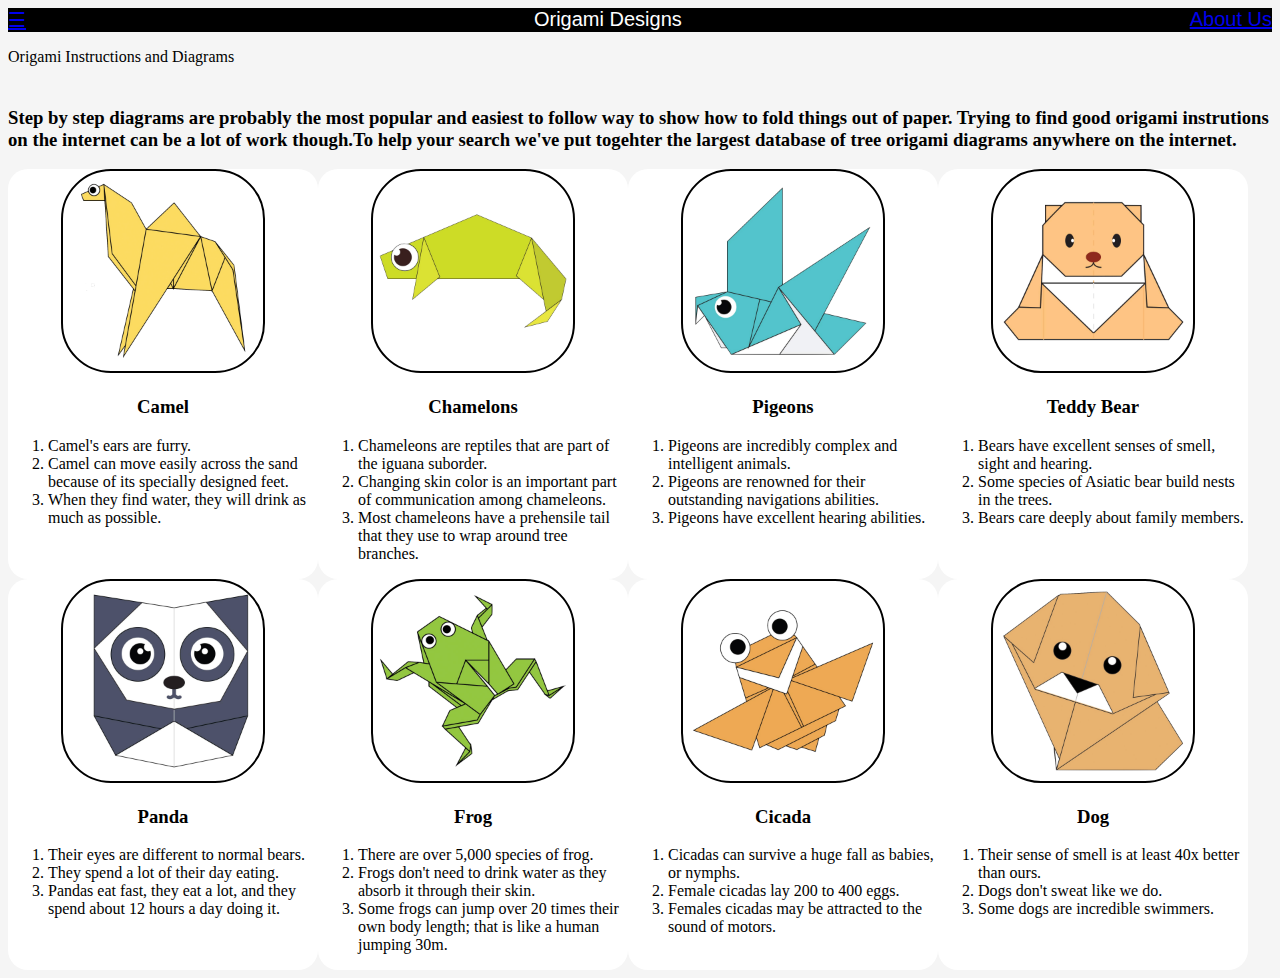
<file: index.html>
<!DOCTYPE html>
<html lang = "en">
 <head>
  <title>Origami Designs</title>
  <link rel = "stylesheet" type = "text/css" href = "style.css"/>
 </head>

 <body>
    <div class = "header">
    <div class = "menu">
    <div><a href = "#">☰</a></div>
    <div>Origami Designs</div>
    <div><a href = "about.html">About Us</a></div>
    </div>
    </div>
    <div class = "bodyimg">
        <p>
            Origami Instructions and Diagrams
        </p>
        <h3><br>
            Step by step diagrams are probably the most popular and easiest to follow way to show how to fold things out of paper.
            Trying to find good origami instrutions on the internet can be a lot of work though.To help your search we've put
            togehter the largest database of tree origami diagrams anywhere on the internet.
        </h3>
        </div>
        <div class = "grid">
        <div class = "origami">
        <center>
        <a href = "http://origami.me/camel/"><img src = "camel.png" width = "200px" height = "200px"></a>
        <h3> Camel </h3>
        </center>
        <p>
        <ol>
        <li>Camel's ears are furry.</li>
        <li>Camel can move easily across the sand because of its specially designed feet.</li>
        <li>When they find water, they will drink as much as possible.</li>
        </ol>
        </p>
        </div>
        <div class  = "origami">
        <center>
        <a href = "http://origami.me/chameleon/"><img src = "chameleon.png" width = "200px" height = "200px"></a>
        <h3> Chamelons </h3>
        </center>
        <p>
        <ol>
        <li>Chameleons are reptiles that are part of the iguana suborder.</li>
        <li>Changing skin color is an important part of communication among chameleons.</li>
        <li>Most chameleons have a prehensile tail that they use to wrap around tree branches.</li>
        </ol>
        </p>
        </div>
        <div class  = "origami">
        <center>
        <a href = "http://origami.me/pigeon/"><img src = "pigeon.png" width = "200px" height = "200px"></a>
        <h3> Pigeons </h3>
        </center>
        <p>
        <ol>
            <li>Pigeons are incredibly complex and intelligent animals.</li>
            <li>Pigeons are renowned for their outstanding navigations abilities.</li>
            <li>Pigeons have excellent hearing abilities.</li>
        </ol>
        </p>
        </div>
        <div class  = "origami">
        <center>
        <a href = "http://origami.me/teddy-bear/"><img src = "teddy.png" width = "200px" height = "200px"></a>
        <h3> Teddy Bear </h3>
        </center>
        <p>
        <ol>
            <li>Bears have excellent senses of smell, sight and hearing.</li>
            <li>Some species of Asiatic bear build nests in the trees.</li>
            <li>Bears care deeply about family members.</li>
        </ol>
        </p>
        </div> 
        <div class  = "origami">
        <center>
        <a href = "http://origami.me/panda/"><img src = "panda.png" width = "200px" height = "200px"></a>
        <h3> Panda </h3>
        </center>
        <p>
        <ol>
            <li>Their eyes are different to normal bears.</li>
            <li>They spend a lot of their day eating.</li>
            <li>Pandas eat fast, they eat a lot, and they spend about 12 hours a day doing it.</li>
        </ol>
        </p>
        </div> 
        <div class  = "origami">
        <center>
        <a href = "http://origami.me/traditional-frog/"><img src = "frog.png" width = "200px" height = "200px"></a>
        <h3> Frog </h3>
        </center>
        <p>
        <ol>
        <li>There are over 5,000 species of frog.</li>
        <li>Frogs don't need to drink water as they absorb it through their skin.</li>
        <li>Some frogs can jump over 20 times their own body length; that is like a human jumping 30m.</li>
        </ol>
        </p>
        </div> 
        <div class  = "origami">
        <center>
        <a href = "http://origami.me/flying-cicada/"><img src = "cicada.png" width = "200px" height = "200px"></a>
        <h3> Cicada </h3>
        </center>
        <p>
        <ol>
            <li>Cicadas can survive a huge fall as babies, or nymphs.</li>
            <li>Female cicadas lay 200 to 400 eggs.</li>
            <li>Females cicadas may be attracted to the sound of motors.</li>
        </ol>
        </p>
        </div> 
        <div class  = "origami">
        <center>
        <a href = "http://origami.me/puppy/"><img src = "dog.png" width = "200px" height = "200px"></a>
        <h3> Dog </h3>
        </center>
        <p>
        <ol>
        <li>Their sense of smell is at least 40x better than ours.</li>
        <li>Dogs don't sweat like we do.</li>
        <li>Some dogs are incredible swimmers.</li>
        </ol>
        </p>
        </div> 
        </div>
 </body>
</html>
</file>
<file: style.css>
.menu{
    display: flex;
    justify-content: space-between;
    background-color: black;
    font-size: 20px;
    font-family: sans-serif;
    font-weight: 400;
    color: white;
}

body{
    background-color: whitesmoke;
}

.grid{
    display: flex;
    flex-wrap: wrap;
    
}

.grid img{
    border: 2px solid black;
    border-radius: 50px; 
 }

.origami{
    border-radius: 20px;
    background-color: white;

    width: 310px;
    font-family: Georgia, 'Times New Roman', Times, serif;
}
</file>
